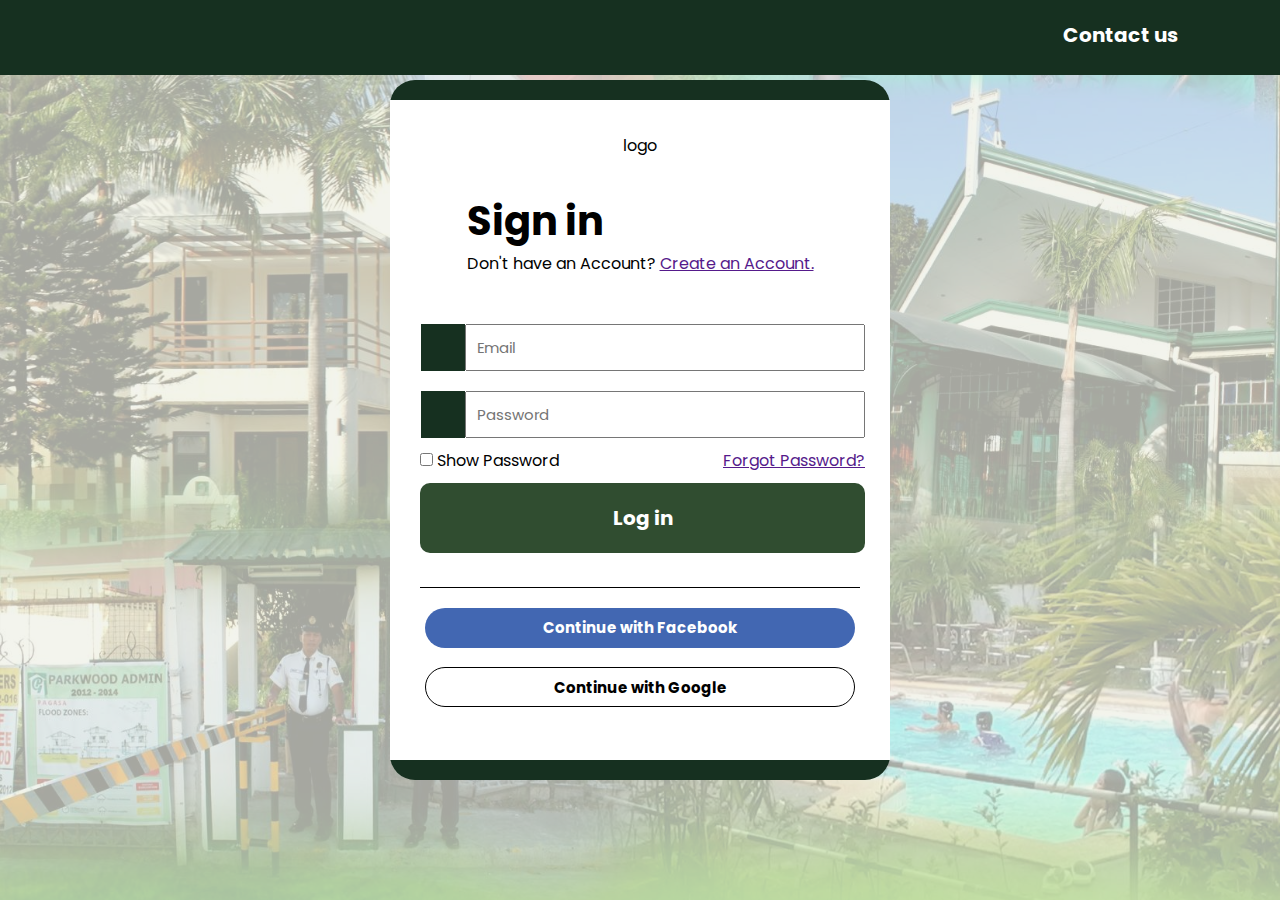
<file: index.html>
<!DOCTYPE html>
<html lang="en">
<head>
    <meta charset="UTF-8">
    <meta name="viewport" content="width=device-width, initial-scale=1.0">
    <title>Parkwood Greens Executive Village Association</title>
    <link rel="stylesheet" href="sign-in-css/general.css">
    <link rel="stylesheet" href="sign-in-css/buttons-header.css">
    <link rel="stylesheet" href="sign-in-css/header.css">
    <link rel="stylesheet" href="sign-in-css/resized-images.css">
    <link rel="stylesheet" href="sign-in-css/body.css">
    <link rel="stylesheet" href="sign-in-css/text-style.css">
    <link rel="stylesheet" href="sign-in-css/icons.css">
    <script src="javascript/sign-in.js"></script>
    <link rel="stylesheet" href="https://cdnjs.cloudflare.com/ajax/libs/font-awesome/6.5.1/css/all.min.css" integrity="sha512-DTOQO9RWCH3ppGqcWaEA1BIZOC6xxalwEsw9c2QQeAIftl+Vegovlnee1c9QX4TctnWMn13TZye+giMm8e2LwA==" crossorigin="anonymous" referrerpolicy="no-referrer" />
    <link href="https://fonts.googleapis.com/css2?family=Poppins:wght@300&display=swap" rel="stylesheet">
        <link rel="preconnect" href="https://fonts.googleapis.com">
        <link rel="preconnect" href="https://fonts.gstatic.com" crossorigin>
        <link href="https://fonts.googleapis.com/css2?family=Poppins:wght@300;400&display=swap" rel="stylesheet">
        <link rel="preconnect" href="https://fonts.googleapis.com">
        <link rel="preconnect" href="https://fonts.gstatic.com" crossorigin>
        <link href="https://fonts.googleapis.com/css2?family=Poppins:wght@300;400;700&display=swap" rel="stylesheet">
</head>

    <header>
        <div class = "header-container">
            <div class="right-header">
                <button class = "contact-button">
                    <div class = "left-side-contact">
                        <i class="fa-solid fa-phone"></i>
                    </div>
                    <div class="right-side-contact">
                        Contact us
                    </div>
                </button>
            </div>

        </div>
    </header>

    <body>
        <img class="background-image" src="/sign-in-img/13495535_10153984497903241_8876935378242323948_o.jpg" alt="Background Image">
        <div class ="body-container">
            <div class="sign-up-container">
                <div class="sign-up-box">
                    <div class="logo-container">
                        logo
                    </div>
                    <div class = "sign-in-label">
                                <div class = "sign-in-text">
                                    Sign in
                                </div>
                    Don't have an Account? <a href="">Create an Account.</a>
                    </div>
                        
                    <form action="">
                        <div class = "input-container">
                            <div class = "icon-background">
                                <i class="fa-sharp fa-solid fa-envelope fa-sm"></i>
                            </div>
                            <input class = "input-field" type="text" placeholder="Email" id="user-email">
                        </div>

                        <div class = "input-container-password">
                            <div class = "input-container">
                                <div class = "icon-background" >
                                  <i class="fa-solid fa-key"></i>
                                </div>
                                <input class = "input-field" type="password" placeholder="Password" id="user-password">
                            </div>
                            <div class="forgot-show-pass-label">
                                <div>
                                    <input type="checkbox" onclick="showPassFunction()" id= "user-password"> Show Password
                                </div>
                                <a href="">Forgot Password?</a>
                            </div>
                            
                        </div>
                        <div>
                            <button type="submit" class="log-in-button">Log in</button>
                        </div>
                    </form>
                   
                    <div class="sign-in-google-facebook">

                
                        <button class = "facebook-button">
                            <i class="fa-brands fa-facebook"></i>
                            Continue with Facebook
                        </button>

                        <button class = "google-button">
                            <i class="fa-brands fa-google"></i>
                            Continue with Google
                        </button>
                    </div>
                </div>
                
            </div>
        </div>
    </body>

    <footer>
        
    </footer>
</html>
</file>
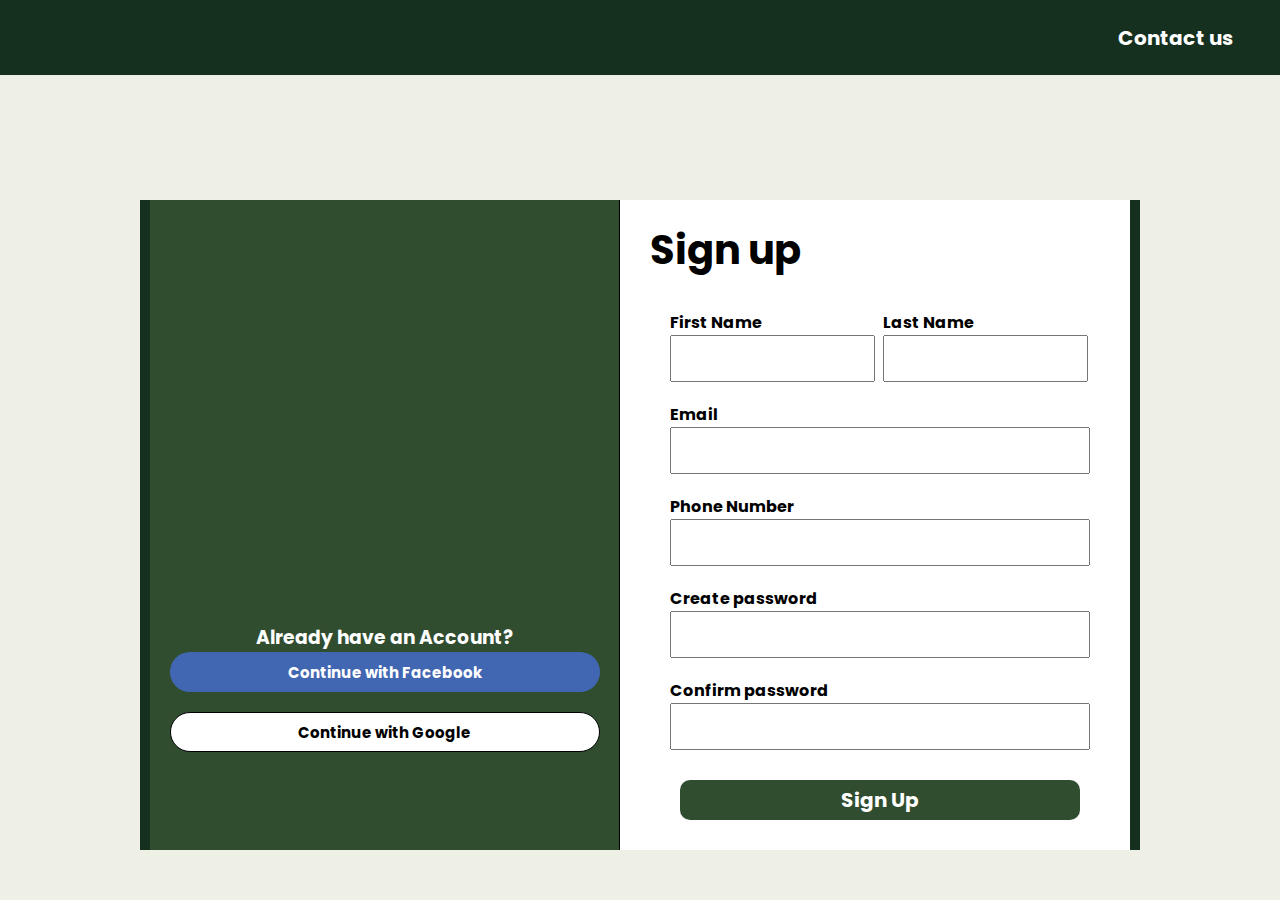
<file: register.html>
<!DOCTYPE html>
<html lang="en">
<head>
    <meta charset="UTF-8">
    <meta name="viewport" content="width=device-width, initial-scale=1.0">
    <link rel="stylesheet" href="https://cdnjs.cloudflare.com/ajax/libs/font-awesome/6.5.1/css/all.min.css" integrity="sha512-DTOQO9RWCH3ppGqcWaEA1BIZOC6xxalwEsw9c2QQeAIftl+Vegovlnee1c9QX4TctnWMn13TZye+giMm8e2LwA==" crossorigin="anonymous" referrerpolicy="no-referrer" />
    <link href="https://fonts.googleapis.com/css2?family=Poppins:wght@300&display=swap" rel="stylesheet">
        <link rel="preconnect" href="https://fonts.googleapis.com%22%3E/
        <link rel="preconnect" href="https://fonts.gstatic.com/" crossorigin>
        <link href="https://fonts.googleapis.com/css2?family=Poppins:wght@300;400&display=swap" rel="stylesheet">
        <link rel="preconnect" href="https://fonts.googleapis.com%22%3E/
        <link rel="preconnect" href="https://fonts.gstatic.com/" crossorigin>
        <link href="https://fonts.googleapis.com/css2?family=Poppins:wght@300;400;700&display=swap" rel="stylesheet">
        <link rel="stylesheet" href="register-user-css/general.css">
        <link rel="stylesheet" href="register-user-css/header.css">
        <link rel="stylesheet" href="register-user-css/buttons-header.css">
        <link rel="stylesheet" href="register-user-css/body.css">
        <link rel="stylesheet" href="register-user-css/buttons-body.css">

    <title>Parkwood Greens Executive Village</title>
    </head>

    <header>
        <div class = "header-container">
            <div class="right-header">
                <button class = "contact-button">
                    <div class = "left-side-contact">
                        <i class="fa-solid fa-phone"></i>
                    </div>
                    <div class="right-side-contact">
                        Contact us
                    </div>
                </button>
            </div>

        </div>
    </header>

    <body>
        <div class="body-container">
            <div class="register-container">
                <div class="register-box">
                        <div class="left-register-box">
                            <div class="container-image-parkwood">

                            </div>
                            
                                
                            <div class ="sign-in-google-facebook">
                                <h3>Already have an Account?</h3>
                                <button class = "facebook-button">
                                    <i class="fa-brands fa-facebook"></i>
                                    Continue with Facebook
                                </button>

                                <button class = "google-button">
                                    <i class="fa-brands fa-google"></i>
                                    Continue with Google
                                </button>
                            </div>
                                
                        </div>
                        <div class="right-register-box">
                            <div class="sign-up-label">
                                Sign up
                            </div>
                            <div class="form-registration">
                                <form action="">

                                    <div class = "input-container-name">
                                        <div class = "first-name-container">
                                            First Name
                                        <input class = "input-field-first-name" type="text"  id="user-email">
                                        </div>

                                        <div class = "last-name-container">
                                            Last Name
                                        <input class = "input-field-last-name" type="text"  id="user-email">
                                        </div>
                                    </div>

                                    <div class = "input-container">
                                        Email
                                        <input class = "input-field" type="text"  id="user-email">
                                    </div>

                                    <div class = "input-container">
                                        Phone Number
                                        <input class = "input-field" type="text"  id="user-email">
                                    </div>

                                    <div class = "input-container-password">
                                        <div class = "input-container">
                                           Create password
                                            <input class = "input-field" type="password" id="user-password">
    
                                        </div>     
                                    </div>

                                            
                                    <div class = "input-container">
                                        Confirm password 
                                            <input class = "input-field" type="password"  id="user-password">
                                        </div>     
                                    </div>
                                    <div class="register-cont">
                                        <button class ="button-register">
                                            Sign Up
                                        </button>
                                    </div>
                                    <div class="google-and-facebook">

                                    </div>
                                </form>
                            </div>

                        </div>
                </div>
            </div>
        </div>
    </body>
</html>
</file>
<file: sign-in-css/general.css>
*{
    box-sizing: border-box;
    margin: 0px;
    padding: 0px;
    font-family: 'Poppins',sans-serif;
}

header{
    display: block;
    position: fixed;
    top: 0px;
    left: 0px;
    right: 0px;
    background-color: #163020;
    color: #FFFFFF;
    height: 75px;
    padding-right: 10px;
}

button{
    border: 0;
    cursor: pointer;
}

body {
    display: block;
    align-items: center;
    justify-content: center;
    position: fixed;
    top: 80px;
    background-color: #EEF0E5;
    min-height: 100%;
    width: 100%;
}


form{
    display: flex;
    flex-direction: column;
    align-items: start;
    width: 480px;
    height: 245px;
    padding: 5px;
    padding-left: 10px;
}


footer{
    display: block;
    position: fixed;
    right: 0px;

}
</file>
<file: sign-in-css/buttons-header.css>
.contact-button{
    display: flex;
    justify-content: center;
    align-items: center;
    font-size: 20px ;
    font-weight:bold    ;
    color: #FFFFFF;
    background-color: #163020;
    width: 190px;
}

.contact-button:hover{
   text-decoration: underline;
   opacity: 0.8;
}

.contact-button:active{
    text-decoration: underline;
    opacity: 0.5;
 }

 .right-side-contact{
    padding: 5px;
 }

 .facebook-button{
    background-color: #4267B2;
    height: 40px;
    width: 430px;
    color: white;
    border-radius: 30px;
    font-size:15px;
    font-weight: bold;
 }

 .facebook-button:hover{
   opacity: 0.8;
 }

 .facebook-button:active{
   opacity: 0.5;
 }

 .google-button{
    background-color: white;
    height: 40px;
    width: 430px;
    border: 1px black solid;
    border-radius: 30px;
    font-size:15px;
    font-weight: bold;
 }

 .google-button:hover{
   opacity: 0.8;
 }
 .google-button:active{
   opacity: 0.5;
 }

 .log-in-button{
    margin-top: 10px;
    margin-left:10px ;
   background-color: #304D30;
   color: white;
   font-size: 20px;
   font-weight: bolder;
    width: 445px;
    height: 70px;
    border-radius: 10px;
    cursor: pointer;
 }

 .log-in-button:hover{
    opacity: 0.9;
 }


 .log-in-button:active{
    opacity: 0.7;
 }
</file>
<file: sign-in-css/header.css>
.header-container{
    display: flex;
    justify-content:flex-end ;
}

.right-header{
    display: flex;
    justify-content: center;
    padding-top: 10px;
    padding-bottom: 10px;
    align-items: center;
    height: 70px;
    width: 300px;
}
</file>
<file: sign-in-css/resized-images.css>

</file>
<file: sign-in-css/body.css>
img.background-image {
    position: fixed;
    top: 75px;
    opacity: 0.3;
    left: 0;
    width: 100%;
    height: 100%;
    z-index: -1;
  }

.body-container{
    display: flex;
    justify-content: center;
    align-items: center;
}




.sign-up-container{
    display: flex;
    flex-direction: column;
    justify-content: center;

    background-color: #163020;
    height:700px;
    width: 500px;
    border-radius: 25px;
    
}

.sign-up-box{
    display: flex;
    flex-direction: column;
    justify-content: space-evenly;
    align-items: center;
    background-color: white;
    height:660px;
    width: 500px;
    
}

.input-field{
    width: 400px;
    padding: 10px;
    font-size: 15px;
}

.input-container{
    display: flex;
    justify-content: center;
    width: 100%;
    padding-top: 10px;
    padding-bottom: 10px;

}
.input-container-password{
    display: flex;
    flex-direction: column;
    width: 100%;
}



.sign-in-google-facebook{
    display: flex;
    flex-direction: column;
    justify-content:space-evenly;
    align-items: center;
    width: 440px;
    height: 140px;
    border-top: 1px solid black;
 
}

.forgot-show-pass-label{
    display: flex;
    justify-content: space-between;
    padding-left: 10px;
    padding-right: 10px;
}
</file>
<file: sign-in-css/text-style.css>
.sign-in-text{
    font-size: 40px;
    font-weight: bolder;
}
</file>
<file: sign-in-css/icons.css>
.icon-background{
    display: flex;
    justify-content: space-around;
    align-items: center;
    background-color: #163020;
    color: white;
    width: 44px;
    font-size: 25px;

}
</file>
<file: register-user-css/general.css>
*{
    margin: 0px;
    padding: 0px;
    box-sizing:border-box;
    font-family: 'Poppins', sans-serif;
}

button{
    cursor: pointer;
    border: 0px;
    padding: 0px;
    
}


header{
    background-color: #163020;
    color: white;
    position: fixed;
    display: block;
    top: 0px;
    width: 100%;
    height: 75px;
    padding: 10px;
}

form{
    display: flex;
    flex-direction: column;
    justify-content: center;
    width: 480px;
    height: 500px;
    padding: 10px;
    padding-left: 20px;
    
}

body{
    background-color: #EEF0E5;
    display: block;
   position: fixed;
    top: 75px;
    left: 0px;
    right: 0px;
    height: 100%;
    width: 100%;
    
}
</file>
<file: register-user-css/header.css>
.header-container{
  
    display: flex;
    justify-content: flex-end;
    height: 100%;
    width: 100%;
}

.right-header{
    display: flex;
    align-items: center;
}
</file>
<file: register-user-css/buttons-header.css>
.contact-button{
    display: flex;
    justify-content: center;
    align-items: center;
    font-size: 20px ;
    font-weight:bold    ;
    color: #FFFFFF;
    background-color: #163020;
    width: 190px;
}

.right-side-contact{
    padding:5px;
}

.contact-button:hover{
    text-decoration: underline;
    opacity: 0.8;
 }
 
 .contact-button:active{
     text-decoration: underline;
     opacity: 0.5;
  }
</file>
<file: register-user-css/body.css>
.body-container{
    display: flex;
    justify-content: center;
    align-items: center;
    height: 100%;
}


.register-container{
    display: flex;
    justify-content: center;
    align-items: center;
    background-color: #163020;
    height: 650px;
    width: 1000px;
    border-radius: 25px
}

.register-box{
    display: flex;
    justify-content: space-between;
    background-color: white;
    width: 1000px;
    height: 650px;
    border-left:solid 10px #163020;
    border-right:solid 10px #163020;

}

.right-register-box{
    height: 100%;
    width: 100%;
    padding-top: 20px;
    padding-left:30px;

    border-left: solid 1px black;
}

.left-register-box{
    background-color: #304D30;
    
    display:flex;
    flex-direction: column;
    justify-content: space-between;
    height: 100%;
    width: 100%;
}

.sign-up-label{
    font-size: 40px;
    font-weight: bolder;
}

.input-field{
    width: 420px;
    padding: 10px;
    font-size: 15px;
}

.input-field-first-name{
    width: 205px;
    padding: 10px;
    font-size: 15px;
}

.input-field-last-name{
    width: 205px;
    padding: 10px;
    font-size: 15px;
}

.input-container{
    font-weight: bold;
    display: flex;
    flex-direction: column;
    justify-content: start;
    width: 100%;
    padding-top: 10px;
    padding-bottom: 10px;
    

}


.input-container-name{
    display: flex;
    justify-content: flex-end;
    width: 425px;
    padding-top: 10px;
    padding-bottom: 10px;
    font-weight: bold;

}

.input-container-password{
    display: flex;
    flex-direction: column;
    width: 100%;
}

.container-image-parkwood{
    height: 100%;
    width: 100%;
}
.continue-with-fb-google{
    height: 100%;
    width: 100%;
}

.register-cont{
    display: flex;
    padding-left: 10px;
   
}

.sign-in-google-facebook{
    display: flex;
    justify-content: center;
    flex-direction: column;
    color: white;
    align-items: center;
    height: 100%;

   
 
}
</file>
<file: register-user-css/buttons-body.css>
.button-register{
 margin-left:20px ;
 background-color: #304D30;
 color: white;
 font-size: 20px;
 font-weight: bolder;
  width: 400px;
  height: 40px;
  border-radius: 10px;
  cursor: pointer;
}


.facebook-button{
    background-color: #4267B2;
    height: 40px;
    width: 430px;
    color: white;
    border-radius: 30px;
    font-size:15px;
    font-weight: bold;
 }

 .facebook-button:hover{
   opacity: 0.8;
 }

 .facebook-button:active{
   opacity: 0.5;
 }

 .google-button{
    background-color: white;
    margin-top:20px ;
    height: 40px;
    width: 430px;
    border: 1px black solid;
    border-radius: 30px;
    font-size:15px;
    font-weight: bold;
 }

 .google-button:hover{
   opacity: 0.8;
 }
 .google-button:active{
   opacity: 0.5;
 }
</file>
